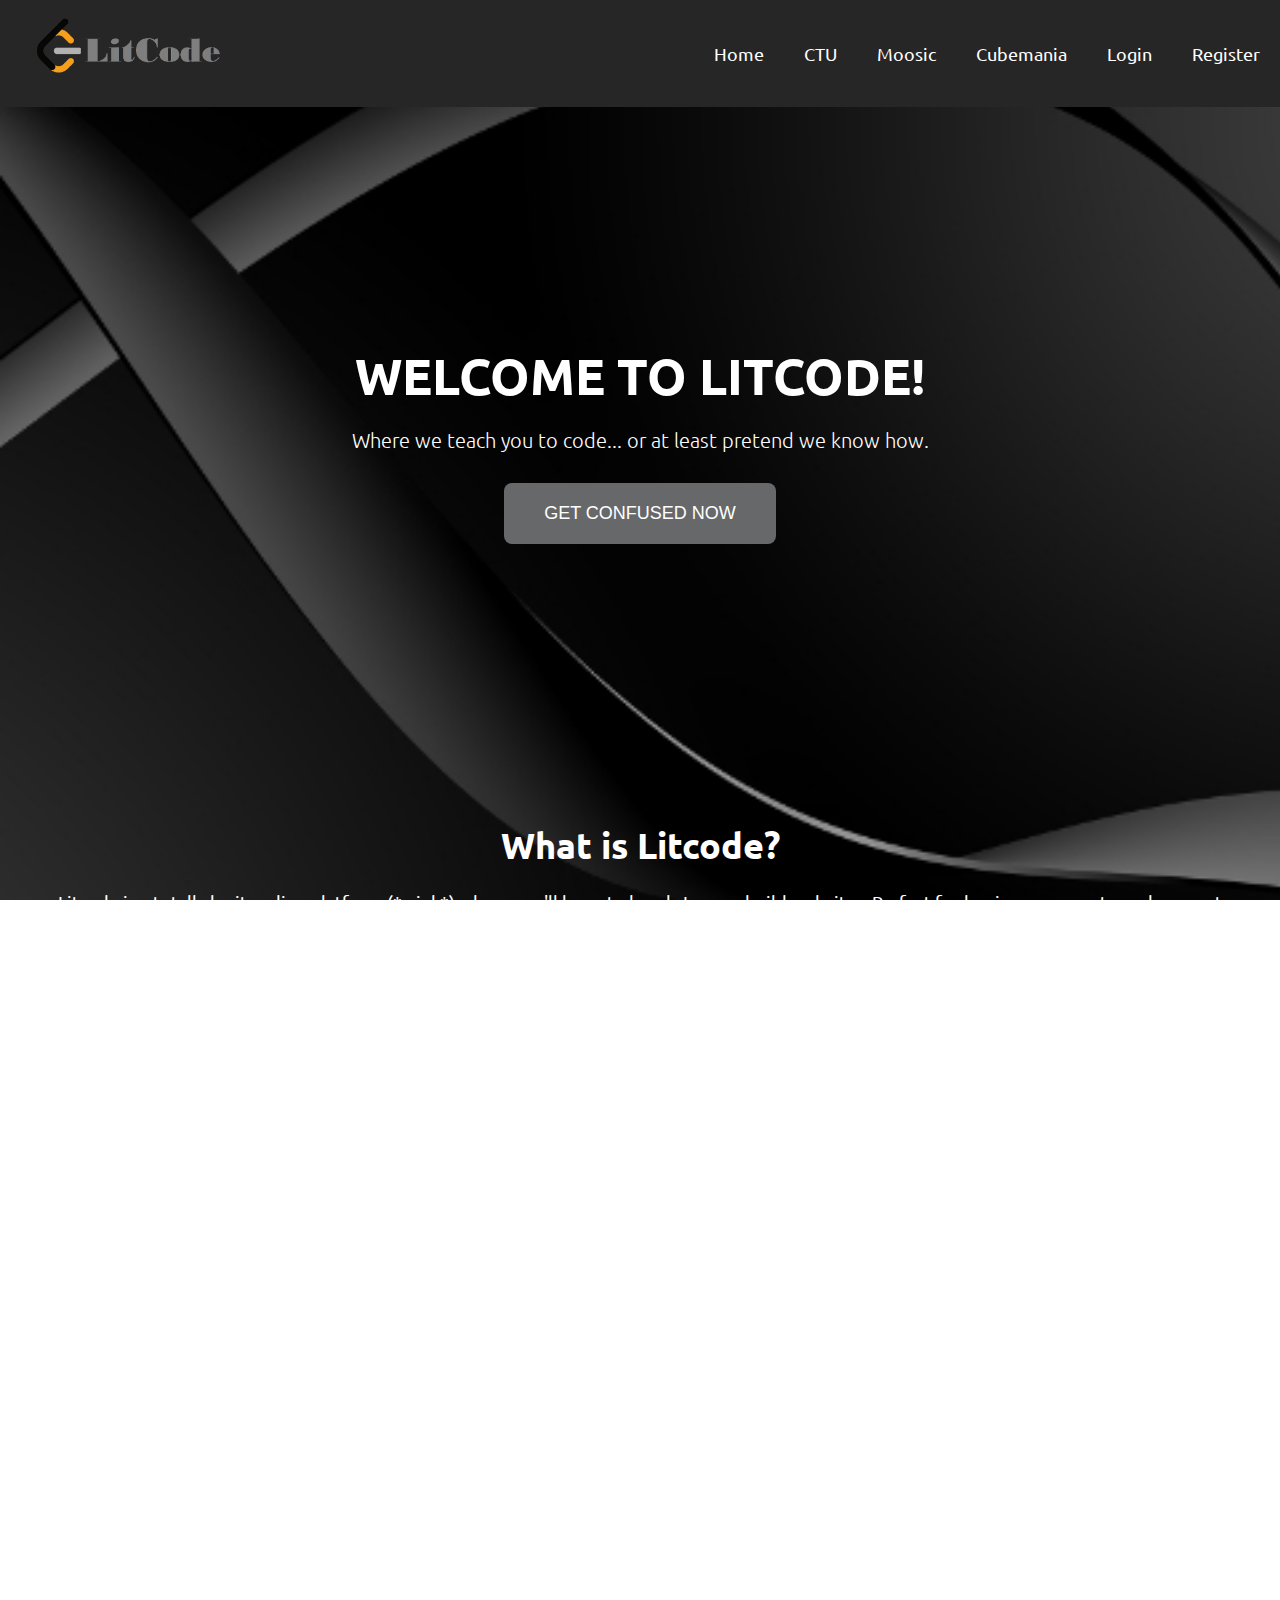
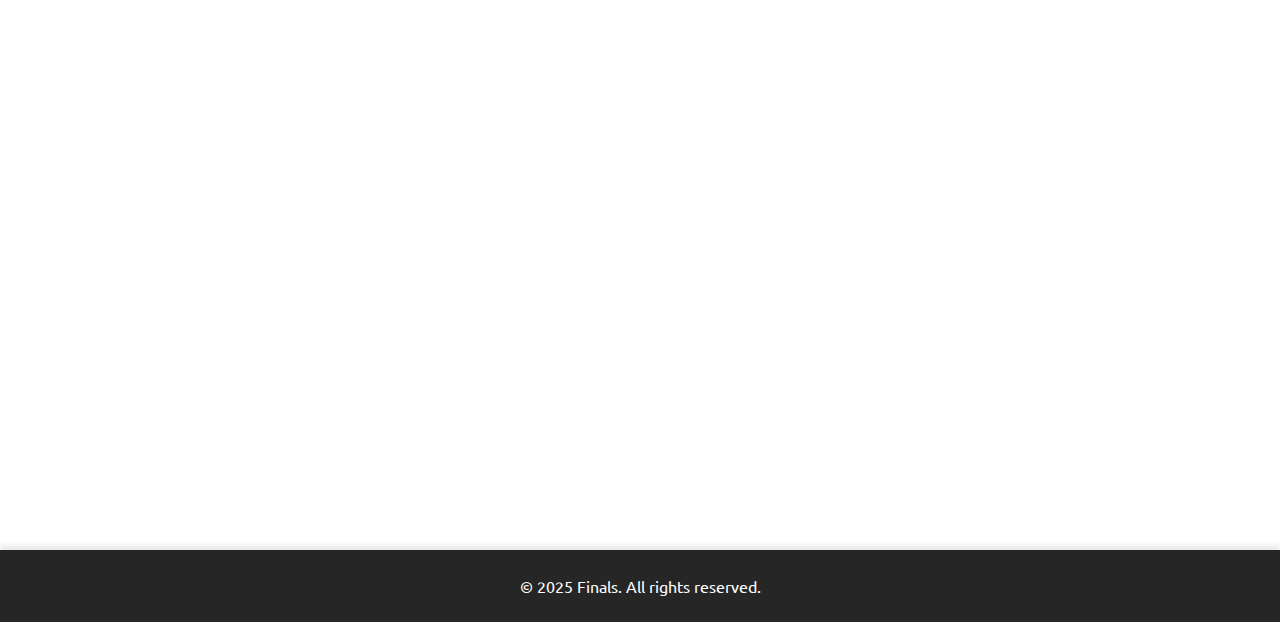
<file: index.html>
<!DOCTYPE html>
<html lang="en">
<head>
    <meta charset="UTF-8">
    <meta name="viewport" content="width=device-width, initial-scale=1.0">
    <title>LitCode Final Project</title>
    <link rel="stylesheet" href="style.css">
</head>
<body>
    <header>
        <div class="nav-container">
            <div class="logo">
                <img src="logohp.png" alt="litcode logo">
            </div>
        <nav>
            <ul>
                <li><a href="index.html">Home</a></li>
                <li><a href="articleindex.html">CTU</a></li>
                <li><a href="moosicindex.html">Moosic</a></li>
                <li><a href="cubemaniaindex.html">Cubemania</a></li>
                <li><a href="#" onclick="openDialog('loginDialog')">Login</a></li>
                <li><a href="#" onclick="openDialog('registerDialog')">Register</a></li>
            </ul>
        </nav>
    </header>
    <main>
            <section class="home">
                <h1>Welcome to Litcode!</h1>
                <p>Where we teach you to code... or at least pretend we know how.</p>
                <button onclick="changeTabTitleAndRedirect()" class="cta-button">Get Confused Now</button>
            </section>

            <section class="about">
                <h2>What is Litcode?</h2>
                <p>Litcode is a totally legit coding platform (*wink*) where you'll learn to break, I mean, build websites. Perfect for beginners, experts, and your cat who walked across the keyboard and accidentally wrote better code than us.</p>
            </section>

            <section class="features">
                <h2>Why Litcode?</h2>
                <ul>
                    <li>Our tutorials are 30% code, 70% memes.</li>
                    <li>Debugging tips like: "Did you try crying first?"</li>
                    <li>Exclusive access to our community of coders who also have no idea what they're doing.</li>
                    <li>Get real-world experience by fixing bugs that aren't your fault (but will ruin your day anyway).</li>
                </ul>
            </section>

            <section class="testimonials">
                <h2>What People Are Saying</h2>
                <blockquote>
                    "I joined Litcode and now I can make websites that barely crash. Progress!"<br>
                    — Alex G., Professional Keyboard Masher
                </blockquote>
                <blockquote>
                    "Before Litcode, I couldn't code. After Litcode, I still can't code, but I laugh more!"<br>
                    — Jamie L., Full-time Procrastinator
                </blockquote>
            </section>
        
        <div id="loginDialog" class="dialog">
            <div class="dialog-content">
                <span class="close" onclick="closeDialog('loginDialog')">&times;</span>
                <h2>Login</h2>
                <form>
                    <label for="login-username">Username</label>
                    <input type="text" id="login-username" placeholder="Enter Username" required>
                    <label for="login-password">Password</label>
                    <input type="password" id="login-password" placeholder="Enter Password" required>
                    <button type="submit" class="button">Login</button>
                </form>
            </div>
        </div>
        <div id="registerDialog" class="dialog">
            <div class="dialog-content">
                <span class="close" onclick="closeDialog('registerDialog')">&times;</span>
                <h2>Register</h2>
                <form>
                    <label for="register-username">Username</label>
                    <input type="text" id="register-username" placeholder="Enter Username" required>
                    <label for="register-email">Email</label>
                    <input type="email" id="register-email" placeholder="Enter Email" required>
                    <label for="register-password">Password</label>
                    <input type="password" id="register-password" placeholder="Enter Password" required>
                    <button type="submit" class="button">Register</button>
                </form>
            </div>
        </div>
    </main>

    <footer>
        <p>&copy; 2025 Finals. All rights reserved.</p>
    </footer>
    <script src="script.js"></script>
</body>
</html>
</file>
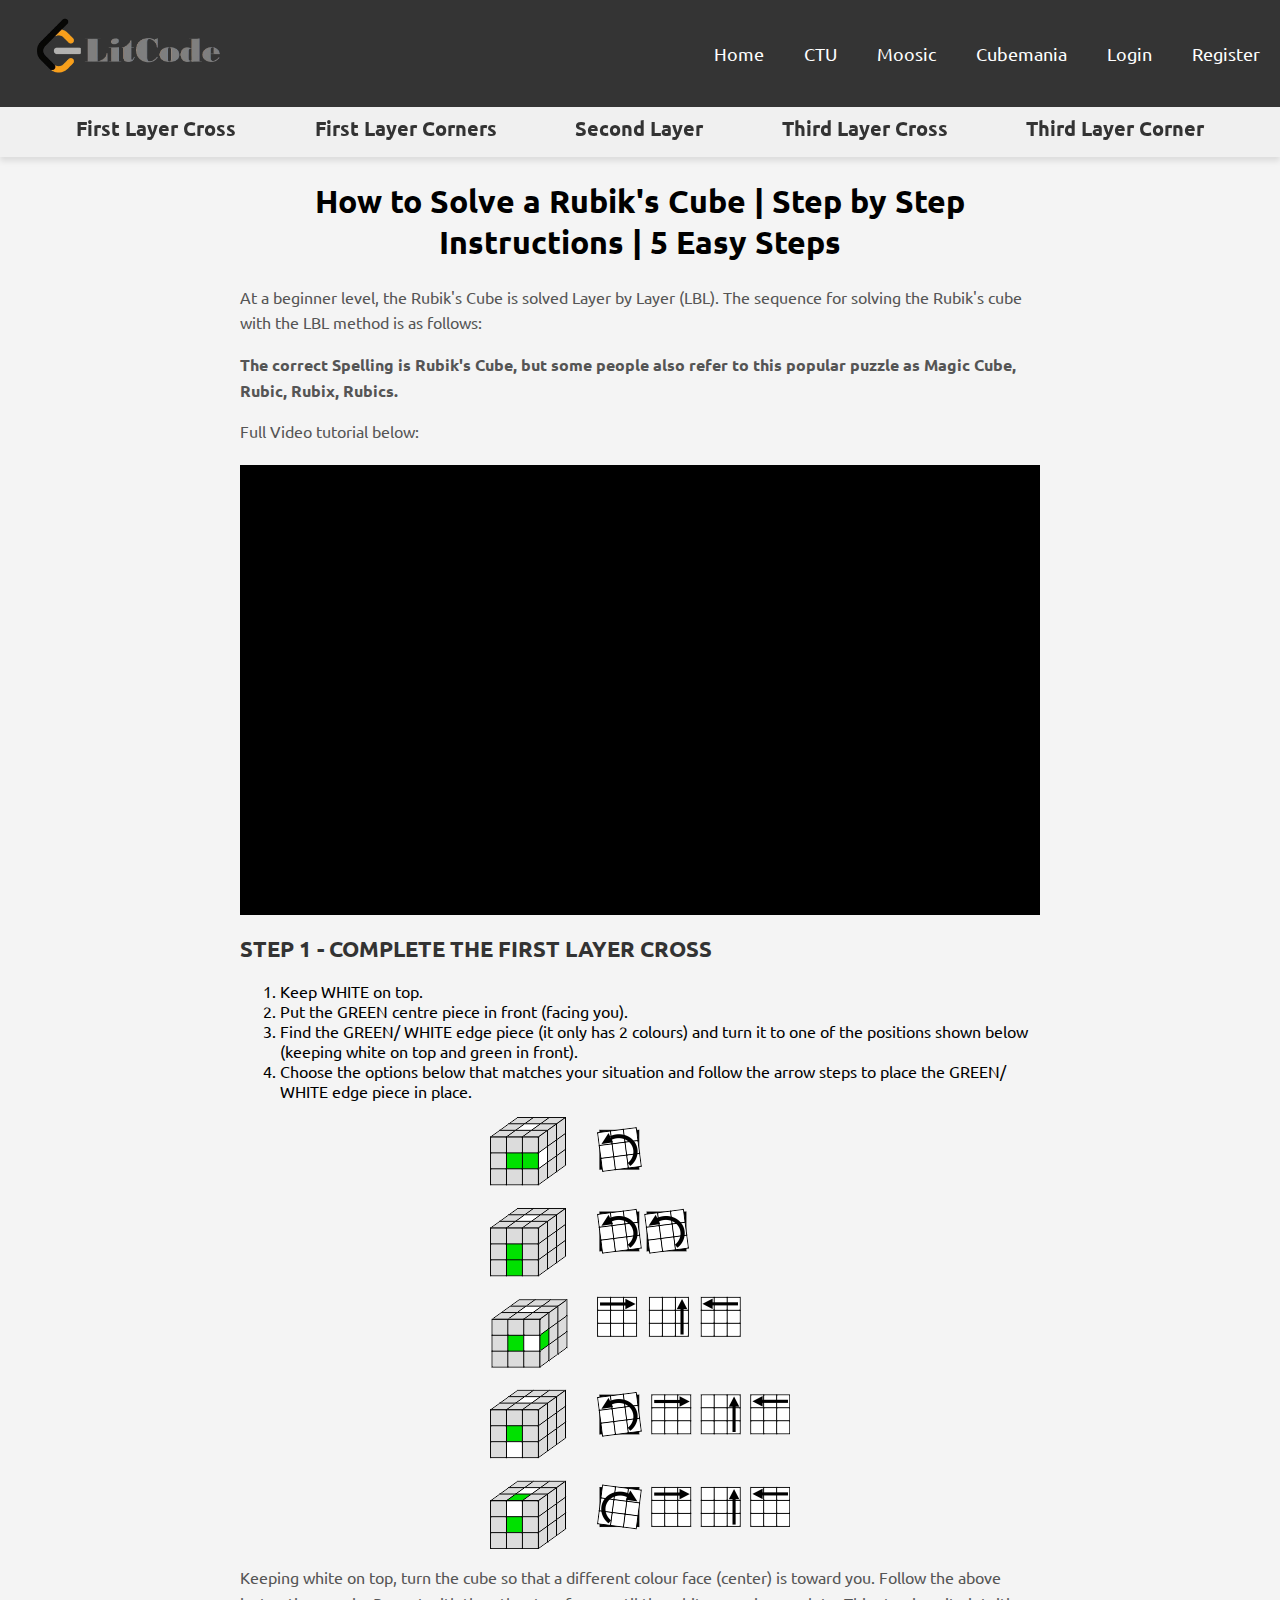
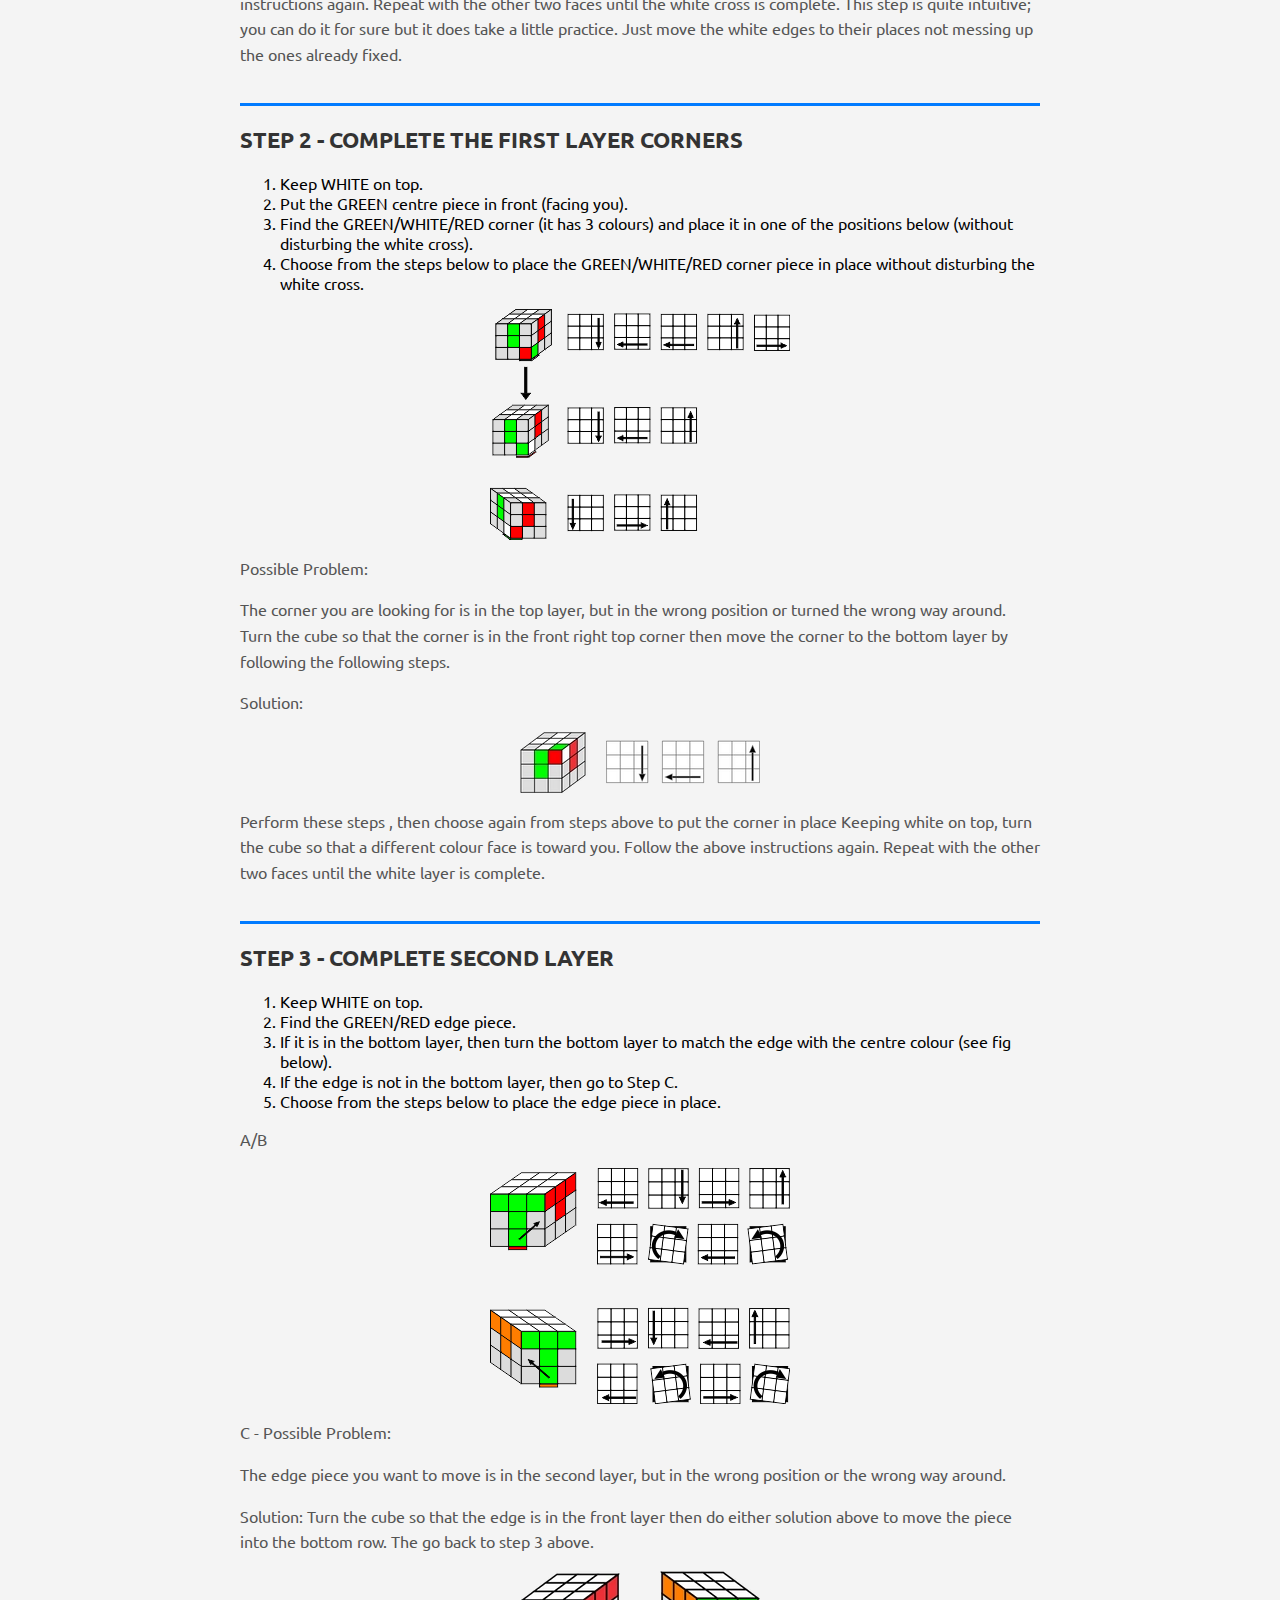
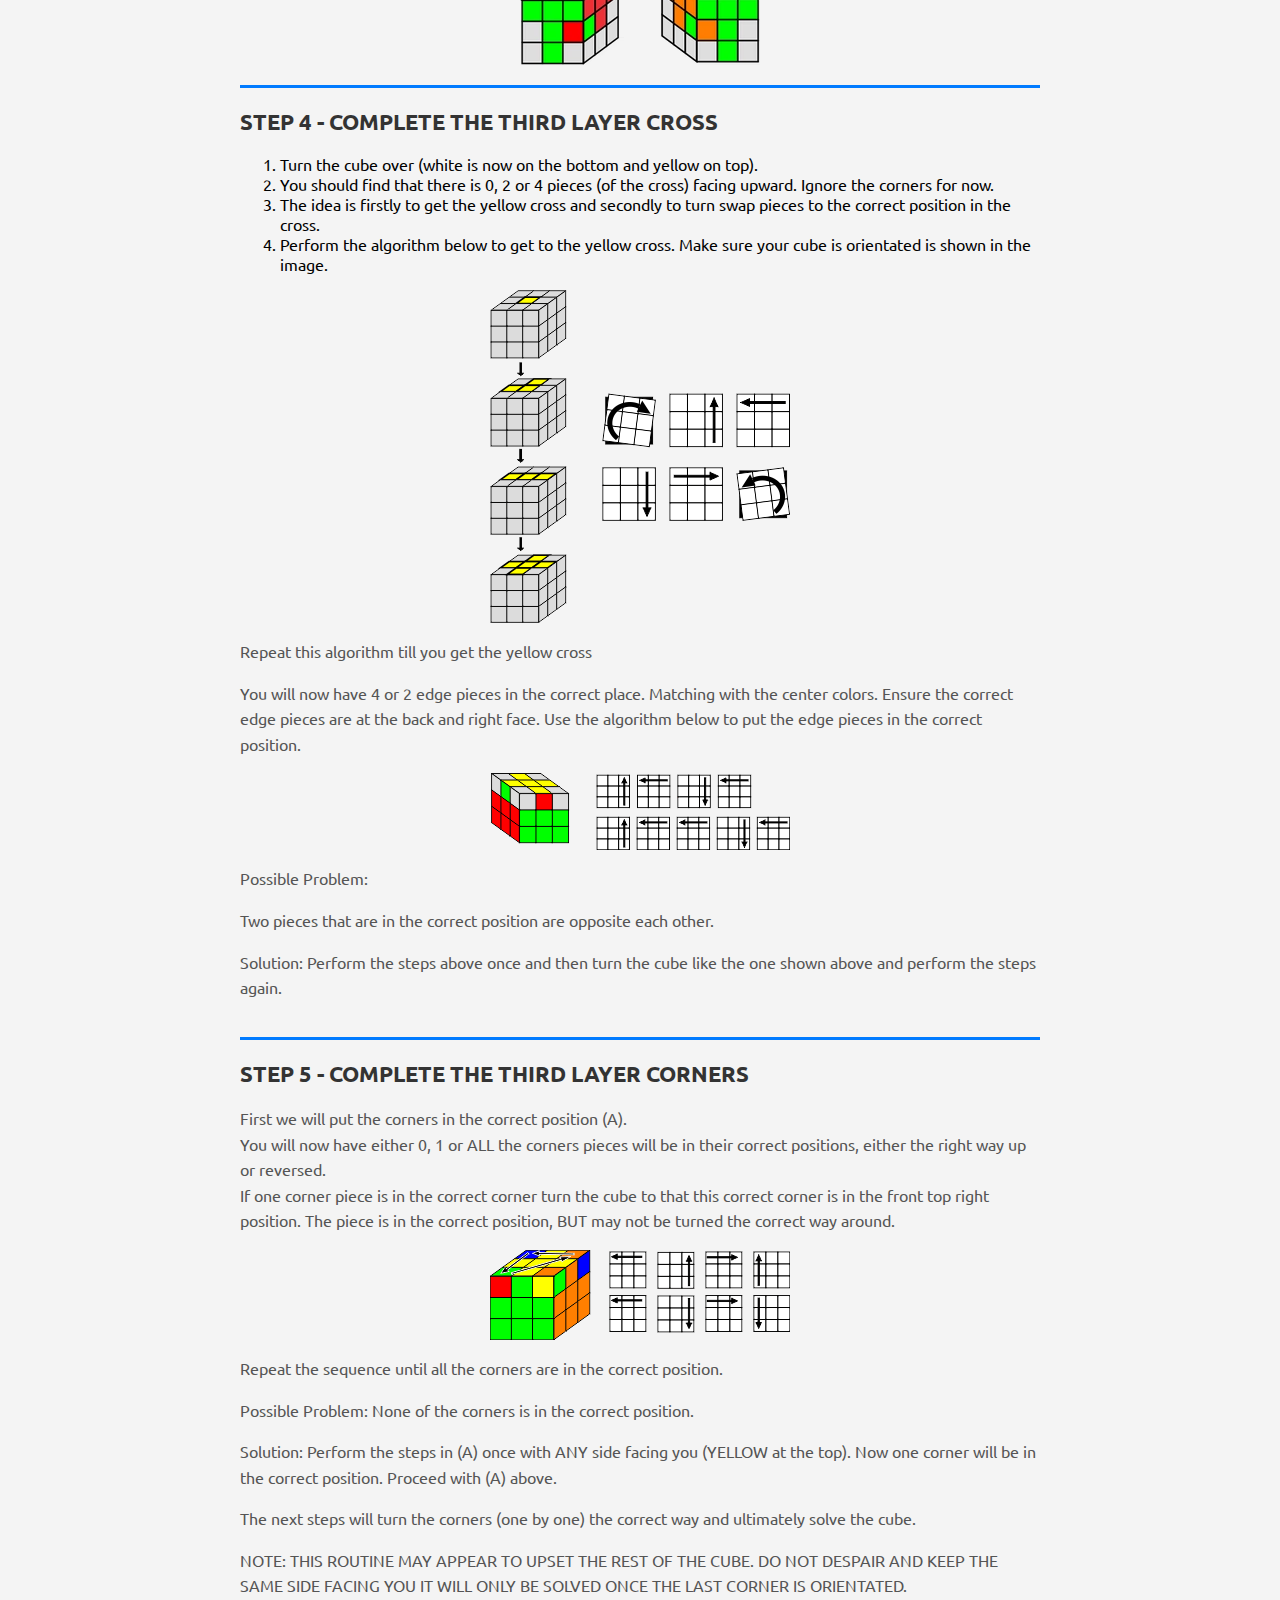
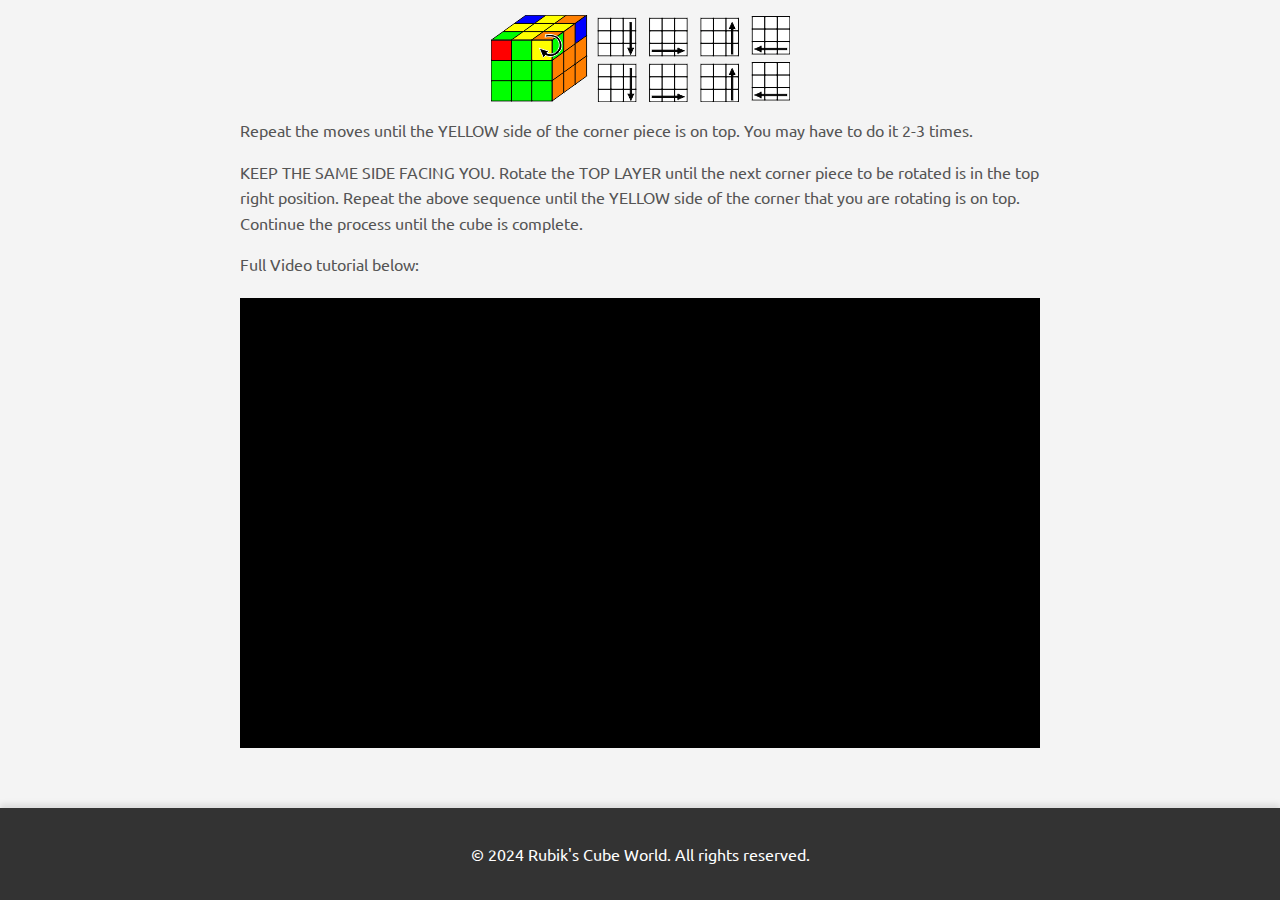
<file: cubemaniaindex.html>
<!DOCTYPE html>
<html lang="en">
<head>
    <meta charset="UTF-8">
    <meta name="viewport" content="width=device-width, initial-scale=1.0">
    <title>Rubik's Cube Guide</title>
    <link rel="stylesheet" href="cubemaniastyle.css">
</head>
<body>
    <header>
                <div class="nav-container">
                    <div class="logo">
                        <img src="logohp.png" alt="litcode logo">
                    </div>
                <nav>   
                    <ul>
                        <li><a href="index.html">Home</a></li>
                        <li><a href="articleindex.html">CTU</a></li>
                        <li><a href="moosicindex.html">Moosic</a></li>
                        <li><a href="cubemaniaindex.html">Cubemania</a></li>
                        <li><a href="#" onclick="openDialog('loginDialog')">Login</a></li>
                        <li><a href="#" onclick="openDialog('registerDialog')">Register</a></li>
                    </ul>
                </nav>
            </header>
        
     <div class="steps-nav">
        <ul>
            <li><a href="#step1">First Layer Cross</a></li>
            <li><a href="#step2">First Layer Corners</a></li>
            <li><a href="#step3">Second Layer</a></li>
            <li><a href="#step4">Third Layer Cross</a></li>
            <li><a href="#step5">Third Layer Corner</a></li>
        </ul>
    </div>
    <main>
        <div class="content-container">
            <section id="how-to-solve">
                <h1>How to Solve a Rubik's Cube | Step by Step Instructions | 5 Easy Steps</h1>
                <p>At a beginner level, the Rubik's Cube is solved Layer by Layer (LBL). The sequence for solving the Rubik's cube with the LBL method is as follows:</p>
                <p><strong>The correct Spelling is Rubik's Cube, but some people also refer to this popular puzzle as Magic Cube, Rubic, Rubix, Rubics.</strong></p>
                <p>Full Video tutorial below:</p>
                    <div class="video-container">
                        <iframe width="720" height="406" src="https://www.youtube.com/embed/ObS9dHHsbWM" title="How To Solve The Rubik&#39;s Cube in 5 easy steps" frameborder="0" allow="accelerometer; autoplay; clipboard-write; encrypted-media; gyroscope; picture-in-picture; web-share" referrerpolicy="strict-origin-when-cross-origin" allowfullscreen></iframe>
                    </div>
                    <section id="step1">
                    <h2>STEP 1 - COMPLETE THE FIRST LAYER CROSS</h2>
                    <ol>
                        <li>Keep WHITE on top.</li>
                        <li>Put the GREEN centre piece in front (facing you).</li>
                        <li>Find the GREEN/ WHITE edge piece (it only has 2 colours) and turn it to one of the positions shown below (keeping white on top and green in front).</li>
                        <li>Choose the options below that matches your situation and follow the arrow steps to place the GREEN/ WHITE edge piece in place. </li>
                    </ol>
                    <img src="imagescube/step1_300_432.png" alt="step1">
                    <p>Keeping white on top, turn the cube so that a different colour face (center) is toward you. Follow the above instructions again. Repeat with the other two faces until the white cross is complete. This step is quite intuitive; you can do it for sure but it does take a little practice. Just move the white edges to their places not messing up the ones already fixed.  </p>
                </section>

                <section id="step2">
                    <h2>STEP 2 - COMPLETE THE FIRST LAYER CORNERS</h2>
                    <ol>
                        <li>Keep WHITE on top.</li>
                        <li>Put the GREEN centre piece in front (facing you).</li>
                        <li>Find the GREEN/WHITE/RED corner (it has 3 colours) and place it in one of the positions below (without disturbing the white cross).</li>
                        <li>Choose from the steps below to place the GREEN/WHITE/RED corner piece in place without disturbing the white cross.  </li>
                    </ol>
                    <img src="imagescube/step2a_300_231.png" alt="step2a">
                    <p>Possible Problem:</p>
                    <p>The corner you are looking for is in the top layer, but in the wrong position or turned the wrong way around. Turn the cube so that the corner is in the front right top corner then move the corner to the bottom layer by following the following steps.</p>
                    <p>Solution:</p>
                    <img src="imagescube/step2b_300_231.png" alt="step2b">
                    <p>Perform these steps , then choose again from steps above to put the corner in place
                        Keeping white on top, turn the cube so that a different colour face is toward you. Follow the above instructions again. Repeat with the other two faces until the white layer is complete.</p>
                </section>

                <section id="step3">
                    <h2>STEP 3 - COMPLETE SECOND LAYER</h2>
                    <ol>
                        <li>Keep WHITE on top.</li>
                        <li>Find the GREEN/RED edge piece.</li>
                        <li>If it is in the bottom layer, then turn the bottom layer to match the edge with the centre colour (see fig below).</li>
                        <li>If the edge is not in the bottom layer, then go to Step C.</li>
                        <li>Choose from the steps below to place the edge piece in place.</li>
                    </ol>
                    <p>A/B</p>
                    <img src="imagescube/step3_300_236.png" alt="step3">
                    <p>C - Possible Problem:</p>
                    <p>The edge piece you want to move is in the second layer, but in the wrong position or the wrong way around.</p>
                    <p>Solution: Turn the cube so that the edge is in the front layer then do either solution above to move the piece into the bottom row. The go back to step 3 above.</p>
                    <img src="imagescube/step3b_300_236.png" alt="step3b">
                </section>

                <section id="step4">
                    <h2>STEP 4 - COMPLETE THE THIRD LAYER CROSS</h2>
                    <ol>
                        <li>Turn the cube over (white is now on the bottom and yellow on top).</li>
                        <li>You should find that there is 0, 2 or 4 pieces (of the cross) facing upward. Ignore the corners for now. </li>
                        <li>The idea is firstly to get the yellow cross and secondly to turn swap pieces to the correct position in the cross.</li>
                        <li>Perform the algorithm below to get to the yellow cross.  Make sure your cube is orientated is shown in the image.</li>
                    </ol>
                    <img src="imagescube/step4_300_333.png" alt="step4">
                    <p>Repeat this algorithm till you get the yellow cross</p>
                    <p>You will now have 4 or 2 edge pieces in the correct place. Matching with the center colors. Ensure the correct edge pieces are at the back and right face. Use the algorithm below to put the edge pieces in the correct position.</p>
                    <img src="imagescube/step4b_300_333.png" alt="step4b">
                    <p>Possible Problem:</p>
                    <p>Two pieces that are in the correct position are opposite each other.</p>
                    <p>Solution: Perform the steps above once and then turn the cube like the one shown above and perform the steps again. </p>
                </section>

                <section id="step5">
                    <h2>STEP 5 - COMPLETE THE THIRD LAYER CORNERS</h2>
                    <p>First we will put the corners in the correct position (A).
                        <br>You will now have either 0, 1 or ALL the corners pieces will be in their correct positions, either the right way up or reversed.
                        <br>If one corner piece is in the correct corner turn the cube to that this correct corner is in the front top right position. The piece is in the correct position, BUT may not be turned the correct way around. </p>
                        <img src="imagescube/step5_300_90.png" alt="step5">
                    <p>Repeat the sequence until all the corners are in the correct position.</p>
                    <p>Possible Problem: None of the corners is in the correct position.</p>
                    <p>Solution: Perform the steps in (A) once with ANY side facing you (YELLOW at the top). Now one corner will be in the correct position. Proceed with (A) above.</p>
                    <p>The next steps will turn the corners (one by one) the correct way and ultimately solve the cube.</p>
                    <p>NOTE: THIS ROUTINE MAY APPEAR TO UPSET THE REST OF THE CUBE. DO NOT DESPAIR AND KEEP THE SAME SIDE FACING YOU IT WILL ONLY BE SOLVED ONCE THE LAST CORNER IS ORIENTATED. </p>
                    <img src="imagescube/step5b_300_87.png" alt="step5b">
                    <p>Repeat the moves until the YELLOW side of the corner piece is on top. You may have to do it 2-3 times.</p>
                    <p>KEEP THE SAME SIDE FACING YOU.  Rotate the TOP LAYER until the next corner piece to be rotated is in the top right position. Repeat the above sequence until the YELLOW side of the corner that you are rotating is on top. Continue the process until the cube is complete.</p>
                    <p>Full Video tutorial below:</p>
                    <div class="video-container">
                        <iframe width="720" height="406" src="https://www.youtube.com/embed/ObS9dHHsbWM" title="How To Solve The Rubik&#39;s Cube in 5 easy steps" frameborder="0" allow="accelerometer; autoplay; clipboard-write; encrypted-media; gyroscope; picture-in-picture; web-share" referrerpolicy="strict-origin-when-cross-origin" allowfullscreen></iframe>
                    </div>
                    </section>
            </section>
        </div>
        <div id="loginDialog" class="dialog">
            <div class="dialog-content">
                <span class="close" onclick="closeDialog('loginDialog')">&times;</span>
                <h2>Login</h2>
                <form>
                    <label for="login-username">Username</label>
                    <input type="text" id="login-username" placeholder="Enter Username" required>
                    <label for="login-password">Password</label>
                    <input type="password" id="login-password" placeholder="Enter Password" required>
                    <button type="submit" class="button">Login</button>
                </form>
            </div>
        </div>
        <div id="registerDialog" class="dialog">
            <div class="dialog-content">
                <span class="close" onclick="closeDialog('registerDialog')">&times;</span>
                <h2>Register</h2>
                <form>
                    <label for="register-username">Username</label>
                    <input type="text" id="register-username" placeholder="Enter Username" required>
                    <label for="register-email">Email</label>
                    <input type="email" id="register-email" placeholder="Enter Email" required>
                    <label for="register-password">Password</label>
                    <input type="password" id="register-password" placeholder="Enter Password" required>
                    <button type="submit" class="button">Register</button>
                </form>
            </div>
        </div>
    </main>

    <footer>
        <p>&copy; 2024 Rubik's Cube World. All rights reserved.</p>
    </footer>
    <script src="cubemaniascript.js"></script>
</body>
</html>
</file>
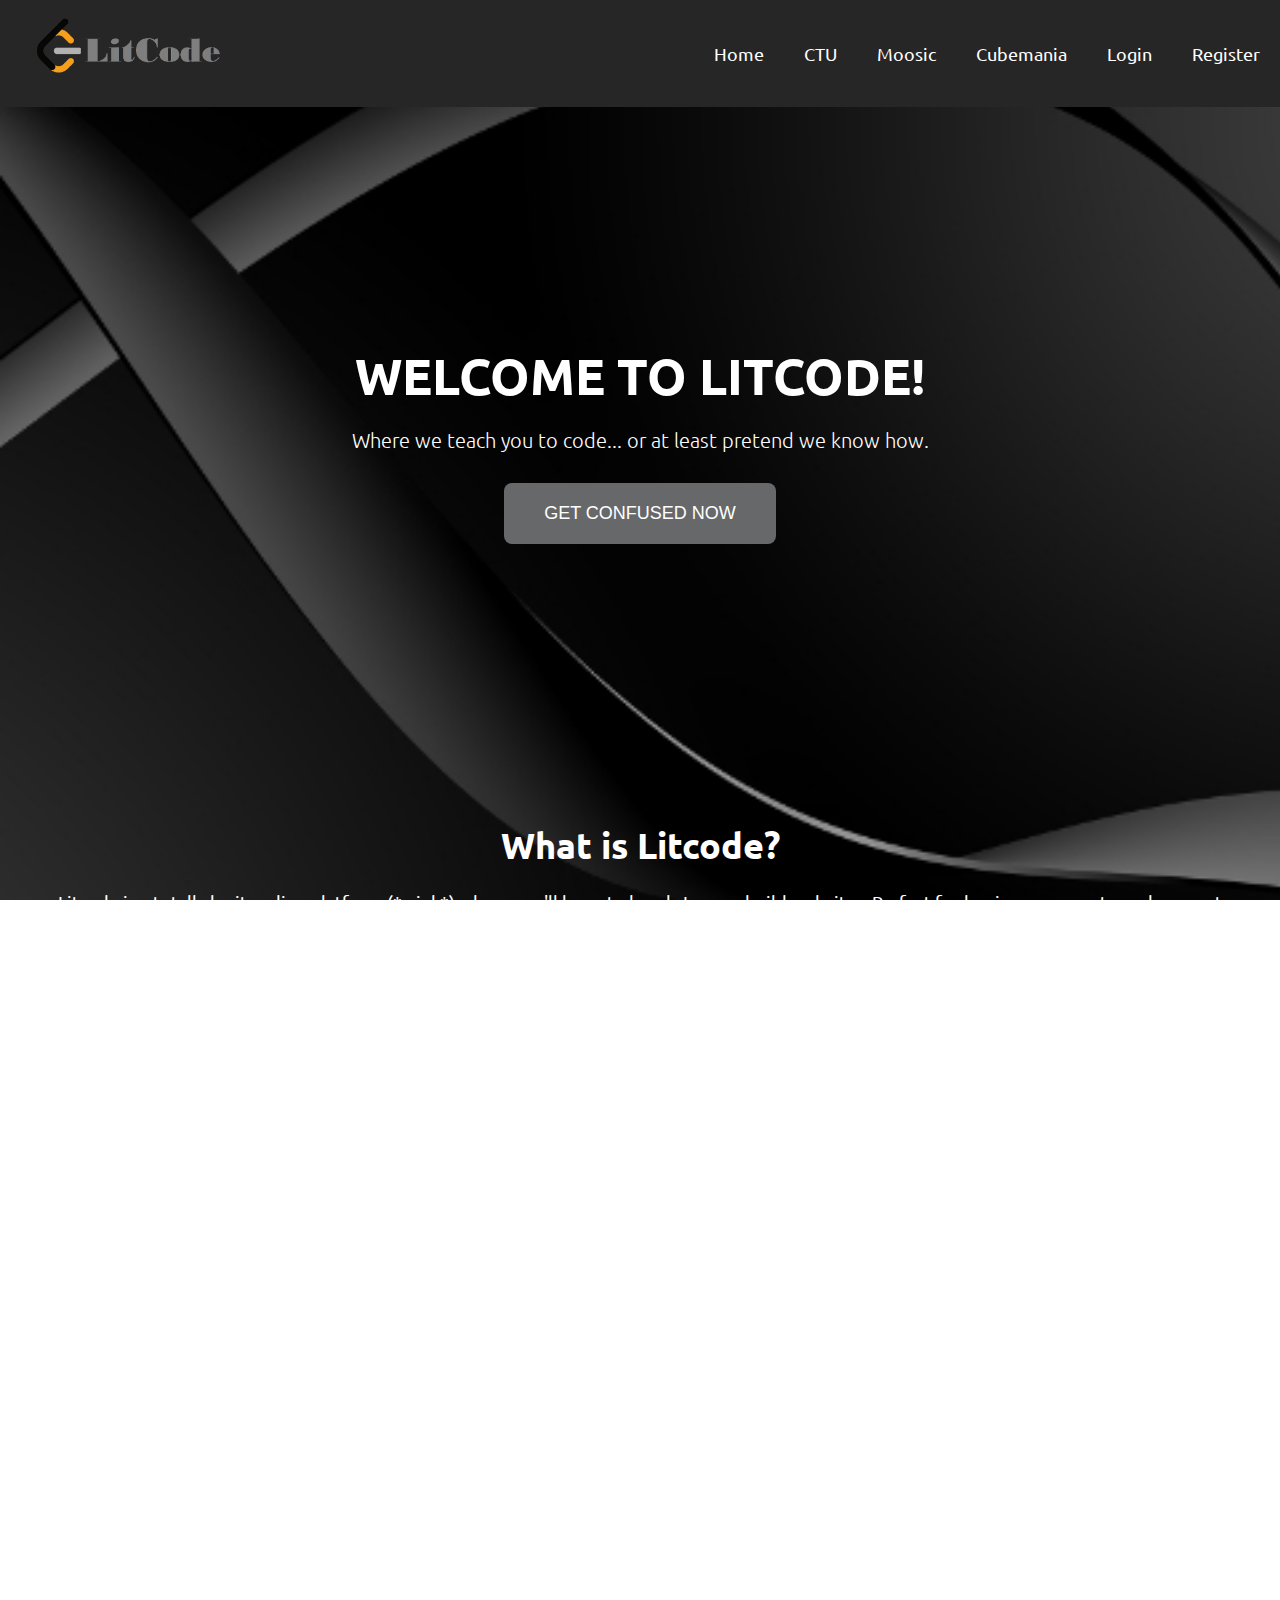
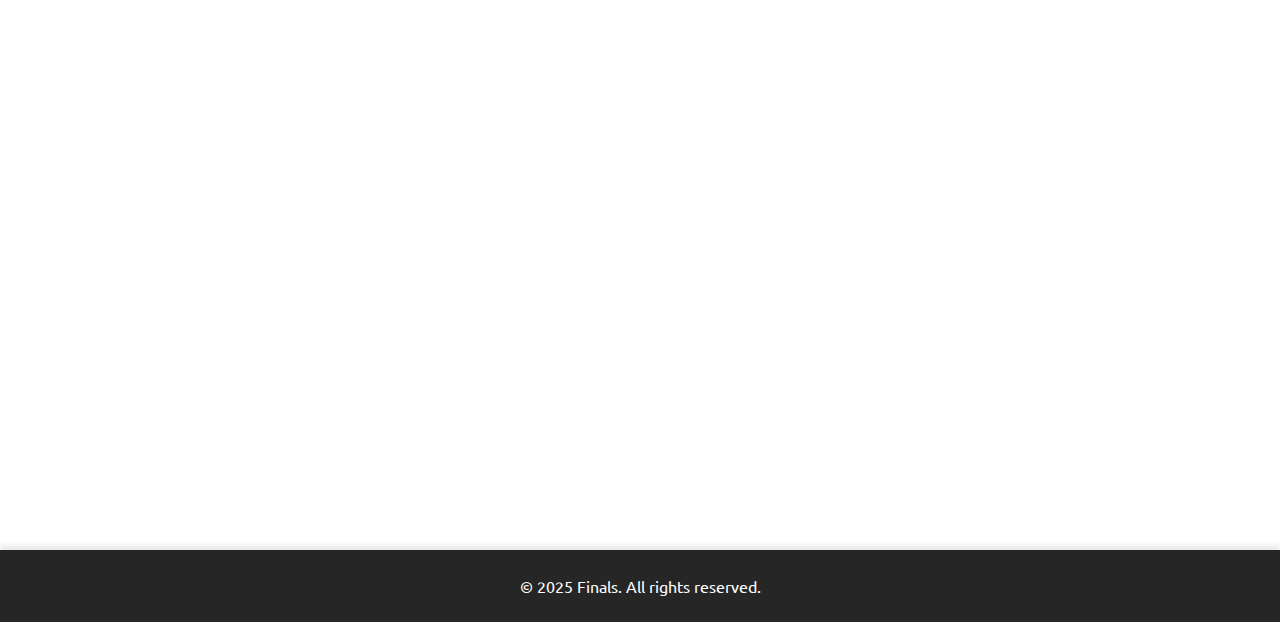
<file: homeindex.html>
<!DOCTYPE html>
<html lang="en">
<head>
    <meta charset="UTF-8">
    <meta name="viewport" content="width=device-width, initial-scale=1.0">
    <title>Rubik's Cube Guide</title>
    <link rel="stylesheet" href="homestyle.css">
</head>
<body>
    <header>
        <div class="nav-container">
            <div class="logo">
                <img src="logohp.png" alt="litcode logo">
            </div>
        <nav>
            <ul>
                <li><a href="homeindex.html">Home</a></li>
                <li><a href="articleindex.html">CTU</a></li>
                <li><a href="moosicindex.html">Moosic</a></li>
                <li><a href="cubemaniaindex.html">Cubemania</a></li>
                <li><a href="#" onclick="openDialog('loginDialog')">Login</a></li>
                <li><a href="#" onclick="openDialog('registerDialog')">Register</a></li>
            </ul>
        </nav>
    </header>
    <main>
            <section class="home">
                <h1>Welcome to Litcode!</h1>
                <p>Where we teach you to code... or at least pretend we know how.</p>
                <button onclick="changeTabTitleAndRedirect()" class="cta-button">Get Confused Now</button>
            </section>

            <section class="about">
                <h2>What is Litcode?</h2>
                <p>Litcode is a totally legit coding platform (*wink*) where you'll learn to break, I mean, build websites. Perfect for beginners, experts, and your cat who walked across the keyboard and accidentally wrote better code than us.</p>
            </section>

            <section class="features">
                <h2>Why Litcode?</h2>
                <ul>
                    <li>Our tutorials are 30% code, 70% memes.</li>
                    <li>Debugging tips like: "Did you try crying first?"</li>
                    <li>Exclusive access to our community of coders who also have no idea what they're doing.</li>
                    <li>Get real-world experience by fixing bugs that aren't your fault (but will ruin your day anyway).</li>
                </ul>
            </section>

            <section class="testimonials">
                <h2>What People Are Saying</h2>
                <blockquote>
                    "I joined Litcode and now I can make websites that barely crash. Progress!"<br>
                    — Alex G., Professional Keyboard Masher
                </blockquote>
                <blockquote>
                    "Before Litcode, I couldn't code. After Litcode, I still can't code, but I laugh more!"<br>
                    — Jamie L., Full-time Procrastinator
                </blockquote>
            </section>
        
        <div id="loginDialog" class="dialog">
            <div class="dialog-content">
                <span class="close" onclick="closeDialog('loginDialog')">&times;</span>
                <h2>Login</h2>
                <form>
                    <label for="login-username">Username</label>
                    <input type="text" id="login-username" placeholder="Enter Username" required>
                    <label for="login-password">Password</label>
                    <input type="password" id="login-password" placeholder="Enter Password" required>
                    <button type="submit" class="button">Login</button>
                </form>
            </div>
        </div>
        <div id="registerDialog" class="dialog">
            <div class="dialog-content">
                <span class="close" onclick="closeDialog('registerDialog')">&times;</span>
                <h2>Register</h2>
                <form>
                    <label for="register-username">Username</label>
                    <input type="text" id="register-username" placeholder="Enter Username" required>
                    <label for="register-email">Email</label>
                    <input type="email" id="register-email" placeholder="Enter Email" required>
                    <label for="register-password">Password</label>
                    <input type="password" id="register-password" placeholder="Enter Password" required>
                    <button type="submit" class="button">Register</button>
                </form>
            </div>
        </div>
    </main>

    <footer>
        <p>&copy; 2025 Finals. All rights reserved.</p>
    </footer>
    <script src="homescript.js"></script>
</body>
</html>
</file>
<file: style.css>
@import url('https://fonts.googleapis.com/css2?family=Ubuntu:wght@300;400;500;700&display=swap');
body {
    font-family: 'Ubuntu', sans-serif;
    background-image: url('homebg.jpg');
    background-size: cover;
    background-attachment: fixed;
    margin: 0;
    padding: 0;
}

header {
    background-color: #262626;
    color: white;
    padding: 10px;
    position: fixed;
    width: 100%;
    top: 0; 
    z-index: 1000;
}

header .logo {
    font-size: 24px;
    font-weight: bold;
    flex-grow: 0;
}
.nav-container {
    display: flex;
    justify-content: space-between;
    align-items: center;
    max-width: 1400px;
    margin: 0 auto;
    padding: 0 10px;
}
.logo img {
    height: 80px; 
    width: auto;
    max-width: 100%;
}
nav ul {
    list-style-type: none;
    padding: 0;
    margin: 0;
    display: flex;
    justify-content: flex-end;
}

nav ul li {
    margin: 0 15px;
}

nav ul li a {
    color: white;
    text-decoration: none;
    font-size: 18px;
    padding: 10px 5px;
    border-radius: 5px;
    transition: background-color 0.3s ease, color 0.3s ease;
    display: inline-block;
}
nav ul li a:hover {
    background-color: #67686a; 
    color: white;
}

main {
    padding: 20px;
    margin-top: 120px;
}
.home {
    text-align: center;
    color: white;
    padding: 120px 20px;
    margin-top: 50px;
    margin-bottom: 50px;
}

.home h1 {
    font-size: 50px;
    font-weight: 700;
    margin-bottom: 20px;
    text-transform: uppercase;
}

.home p {
    font-size: 20px;
    margin-bottom: 30px;
    font-weight: 300;
}

.home .cta-button {
    background-color: #67686a;
    color: white;
    padding: 20px 40px;
    font-size: 18px;
    border: none;
    border-radius: 8px;
    cursor: pointer;
    text-transform: uppercase;
    transition: background-color 0.3s ease, transform 0.2s ease;
}

.home .cta-button:hover {
    background-color: #414343;
    transform: scale(1.1);
}

.home .cta-button:focus {
    outline: none;
}
.about {
    color: white;
    padding: 80px 20px;
    margin-bottom: 50px;
}

.about h2 {
    font-size: 36px;
    font-weight: 600;
    text-align: center;
    margin-bottom: 20px;
}

.about p {
    font-size: 18px;
    line-height: 1.6;
    text-align: center;
    font-weight: 400;
}
.features {
    color: white;
    padding: 80px 20px;
    margin-bottom: 50px;
}

.features h2 {
    font-size: 36px;
    text-align: center;
    font-weight: 600;
    margin-bottom: 20px;
}

.features ul {
    list-style-type: none;
    padding: 0;
    display: flex;
    justify-content: space-around;
    flex-wrap: wrap;
}

.features ul li {
    width: 250px;
    margin-bottom: 20px;
    font-size: 18px;
    text-align: center;
    padding: 20px;
}
.testimonials {
    color: white;
    padding: 80px 20px;
    border-radius: 15px;
    margin-bottom: 50px;
}

.testimonials h2 {
    font-size: 36px;
    font-weight: 600;
    text-align: center;
    margin-bottom: 30px;
}

.testimonials blockquote {
    font-size: 20px;
    font-style: italic;
    margin-bottom: 30px;
    text-align: center;
    color: white; 
}

.testimonials blockquote::before {
    content: "“";
    font-size: 40px;
    color: white;
}

.testimonials blockquote::after {
    content: "”";
    font-size: 40px;
    color: white;
}
.dialog {
    display: none; /* Hidden by default */
    position: fixed;
    top: 0;
    left: 0;
    width: 100%;
    height: 100%;
    background-color: rgba(0, 0, 0, 0.5); /* Semi-transparent background */
    z-index: 1000;
}

/* Dialog Content */
.dialog-content {
    position: absolute;
    top: 50%;
    left: 50%;
    transform: translate(-50%, -50%);
    background: white;
    padding: 20px;
    width: 300px;
    border-radius: 8px;
    box-shadow: 0 4px 10px rgba(0, 0, 0, 0.2);
}

/* Close Button */
.dialog-content .close {
    position: absolute;
    top: 10px;
    right: 10px;
    font-size: 18px;
    font-weight: bold;
    color: #333;
    cursor: pointer;
}

.dialog-content h2 {
    margin-top: 0;
}

.dialog-content form {
    display: flex;
    flex-direction: column;
}

.dialog-content label {
    margin: 10px 0 5px;
}

.dialog-content input {
    padding: 10px;
    margin-bottom: 15px;
    border: 1px solid #ddd;
    border-radius: 5px;
}

.dialog-content .button {
    background-color: #007BFF;
    color: white;
    border: none;
    padding: 10px;
    border-radius: 5px;
    cursor: pointer;
    font-size: 16px;
}

.dialog-content .button:hover {
    background-color: #0056b3;
}
footer {
    background-color: #262626;
    color: white;
    text-align: center;
    padding: 10px 0;
    box-shadow: 0 -4px 6px rgba(0, 0, 0, 0.1);
}
</file>
<file: cubemaniastyle.css>
@import url('https://fonts.googleapis.com/css2?family=Ubuntu:wght@300;400;500;700&display=swap');
body {
    font-family: 'Ubuntu', sans-serif;
    background-color: #f4f4f4;
    margin: 0;
    padding: 0;
}
header {
    background-color: #343434;
    color: white;
    padding: 10px;
    position: fixed;
    width: 100%;
    top: 0; 
    z-index: 1000;
}

header .logo {
    font-size: 24px;
    font-weight: bold;
    flex-grow: 0;
}
.nav-container {
    display: flex;
    justify-content: space-between;
    align-items: center;
    max-width: 1400px;
    margin: 0 auto;
    padding: 0 10px;
}
.logo img {
    height: 80px; 
    width: auto;
    max-width: 100%;
}
nav ul {
    list-style-type: none;
    padding: 0;
    margin: 0;
    display: flex;
    justify-content: flex-end;
}

nav ul li {
    margin: 0 15px;
}

nav ul li a {
    color: white;
    text-decoration: none;
    font-size: 18px;
    padding: 10px 5px;
    border-radius: 5px;
    transition: background-color 0.3s ease, color 0.3s ease;
    display: inline-block;
}
nav ul li a:hover {
    background-color: #67686a; 
    color: white;
}
nav ul {
    list-style-type: none;
    padding: 0;
    margin: 0;
    display: flex;
    justify-content: flex-end;
}

nav ul li {
    margin: 0 15px;
}

nav ul li a {
    color: white;
    text-decoration: none;
    font-size: 18px;
}

main {
    padding: 20px;
    margin-top: 120px;
}

.content-container {
    max-width: 800px;
    margin: 0 auto;
    padding: 20px;
}
section img {
    display: block;
    margin-left: auto;
    margin-right: auto;
    max-width: 100%;
    height: auto;
}
#step1, #step2, #step3, #step4{
    padding-bottom: 20px;
    border-bottom: 3px solid #007BFF;
    margin-bottom: 20px;
}
section#how-to-solve h1 {
    text-align: center;
}

section#how-to-solve h2 {
    font-size: 22px;
    margin-top: 20px;
    color: #333;
}

section#how-to-solve p {
    font-size: 16px;
    line-height: 1.6;
    color: #555;
}

section#how-to-solve ul {
    list-style-type: none;
    padding: 0;
}

section#how-to-solve ul li a {
    text-decoration: none;
    color: #007BFF;
    font-weight: bold;
}

section#how-to-solve ul li a:hover {
    text-decoration: underline;
}
section[id] {
    scroll-margin-top: 200px; 
}
.steps-nav {
    background-color: #f0f0f0; 
    padding: 15px 0;
    text-align: center;
    position: fixed; 
    top: 100px;  
    width: 100%;
    z-index: 999; 
    box-shadow: 0px 4px 6px rgba(0, 0, 0, 0.1); 
}

.steps-nav ul {
    list-style-type: none;
    padding: 0;
    display: flex;
    justify-content: space-between;
    max-width: 1200px;
    margin: 0 auto; 
}

.steps-nav ul li {
    margin: 0 20px; 
}

.steps-nav ul li a {
    color: #333;  
    text-decoration: none;
    font-size: 20px; 
    font-weight: 600; 
    padding: 8px 16px;
    border-radius: 5px; 
    transition: all 0.3s ease;  
}

.steps-nav ul li a:hover {
    background-color: #7872697a; 
    color: white;  
    transform: scale(1.1);  
    box-shadow: 0px 4px 8px rgba(0, 0, 0, 0.2);  
}
.video-container {
    display: flex;
    justify-content: center;
    align-items: center;
    margin: 0 auto;
}

.video-container {
    position: relative;
    width: 100%;             
    height: 0;
    padding-bottom: 56.25%;   
    margin: 20px 0;         
    background-color: #000; 
}

.video-container iframe {
    position: absolute;
    top: 0;
    left: 0;
    width: 100%;
    height: 100%;
}

.button {
    display: inline-block;
    padding: 10px 20px;
    background-color: #007BFF;
    color: white;
    text-decoration: none;
    border-radius: 5px;
}

.button:hover {
    background-color: #0056b3;
}

.dialog {
    display: none; /* Hidden by default */
    position: fixed;
    top: 0;
    left: 0;
    width: 100%;
    height: 100%;
    background-color: rgba(0, 0, 0, 0.5); /* Semi-transparent background */
    z-index: 1000;
}

/* Dialog Content */
.dialog-content {
    position: absolute;
    top: 50%;
    left: 50%;
    transform: translate(-50%, -50%);
    background: white;
    padding: 20px;
    width: 300px;
    border-radius: 8px;
    box-shadow: 0 4px 10px rgba(0, 0, 0, 0.2);
}

/* Close Button */
.dialog-content .close {
    position: absolute;
    top: 10px;
    right: 10px;
    font-size: 18px;
    font-weight: bold;
    color: #333;
    cursor: pointer;
}

.dialog-content h2 {
    margin-top: 0;
}

.dialog-content form {
    display: flex;
    flex-direction: column;
}

.dialog-content label {
    margin: 10px 0 5px;
}

.dialog-content input {
    padding: 10px;
    margin-bottom: 15px;
    border: 1px solid #ddd;
    border-radius: 5px;
}

.dialog-content .button {
    background-color: #007BFF;
    color: white;
    border: none;
    padding: 10px;
    border-radius: 5px;
    cursor: pointer;
    font-size: 16px;
}

.dialog-content .button:hover {
    background-color: #0056b3;
}
footer {
    background-color: #333;
    color: white;
    text-align: center;
    padding: 20px 0;
    box-shadow: 0 -4px 6px rgba(0, 0, 0, 0.1);
}
</file>
<file: homestyle.css>
@import url('https://fonts.googleapis.com/css2?family=Ubuntu:wght@300;400;500;700&display=swap');
body {
    font-family: 'Ubuntu', sans-serif;
    background-image: url('homebg.jpg');
    background-size: cover;
    background-attachment: fixed;
    margin: 0;
    padding: 0;
}

header {
    background-color: #262626;
    color: white;
    padding: 10px;
    position: fixed;
    width: 100%;
    top: 0; 
    z-index: 1000;
}

header .logo {
    font-size: 24px;
    font-weight: bold;
    flex-grow: 0;
}
.nav-container {
    display: flex;
    justify-content: space-between;
    align-items: center;
    max-width: 1400px;
    margin: 0 auto;
    padding: 0 10px;
}
.logo img {
    height: 80px; 
    width: auto;
    max-width: 100%;
}
nav ul {
    list-style-type: none;
    padding: 0;
    margin: 0;
    display: flex;
    justify-content: flex-end;
}

nav ul li {
    margin: 0 15px;
}

nav ul li a {
    color: white;
    text-decoration: none;
    font-size: 18px;
    padding: 10px 5px;
    border-radius: 5px;
    transition: background-color 0.3s ease, color 0.3s ease;
    display: inline-block;
}
nav ul li a:hover {
    background-color: #67686a; 
    color: white;
}

main {
    padding: 20px;
    margin-top: 120px;
}
.home {
    text-align: center;
    color: white;
    padding: 120px 20px;
    margin-top: 50px;
    margin-bottom: 50px;
}

.home h1 {
    font-size: 50px;
    font-weight: 700;
    margin-bottom: 20px;
    text-transform: uppercase;
}

.home p {
    font-size: 20px;
    margin-bottom: 30px;
    font-weight: 300;
}

.home .cta-button {
    background-color: #67686a;
    color: white;
    padding: 20px 40px;
    font-size: 18px;
    border: none;
    border-radius: 8px;
    cursor: pointer;
    text-transform: uppercase;
    transition: background-color 0.3s ease, transform 0.2s ease;
}

.home .cta-button:hover {
    background-color: #414343;
    transform: scale(1.1);
}

.home .cta-button:focus {
    outline: none;
}
.about {
    color: white;
    padding: 80px 20px;
    margin-bottom: 50px;
}

.about h2 {
    font-size: 36px;
    font-weight: 600;
    text-align: center;
    margin-bottom: 20px;
}

.about p {
    font-size: 18px;
    line-height: 1.6;
    text-align: center;
    font-weight: 400;
}
.features {
    color: white;
    padding: 80px 20px;
    margin-bottom: 50px;
}

.features h2 {
    font-size: 36px;
    text-align: center;
    font-weight: 600;
    margin-bottom: 20px;
}

.features ul {
    list-style-type: none;
    padding: 0;
    display: flex;
    justify-content: space-around;
    flex-wrap: wrap;
}

.features ul li {
    width: 250px;
    margin-bottom: 20px;
    font-size: 18px;
    text-align: center;
    padding: 20px;
}
.testimonials {
    color: white;
    padding: 80px 20px;
    border-radius: 15px;
    margin-bottom: 50px;
}

.testimonials h2 {
    font-size: 36px;
    font-weight: 600;
    text-align: center;
    margin-bottom: 30px;
}

.testimonials blockquote {
    font-size: 20px;
    font-style: italic;
    margin-bottom: 30px;
    text-align: center;
    color: white; 
}

.testimonials blockquote::before {
    content: "“";
    font-size: 40px;
    color: white;
}

.testimonials blockquote::after {
    content: "”";
    font-size: 40px;
    color: white;
}
.dialog {
    display: none; /* Hidden by default */
    position: fixed;
    top: 0;
    left: 0;
    width: 100%;
    height: 100%;
    background-color: rgba(0, 0, 0, 0.5); /* Semi-transparent background */
    z-index: 1000;
}

/* Dialog Content */
.dialog-content {
    position: absolute;
    top: 50%;
    left: 50%;
    transform: translate(-50%, -50%);
    background: white;
    padding: 20px;
    width: 300px;
    border-radius: 8px;
    box-shadow: 0 4px 10px rgba(0, 0, 0, 0.2);
}

/* Close Button */
.dialog-content .close {
    position: absolute;
    top: 10px;
    right: 10px;
    font-size: 18px;
    font-weight: bold;
    color: #333;
    cursor: pointer;
}

.dialog-content h2 {
    margin-top: 0;
}

.dialog-content form {
    display: flex;
    flex-direction: column;
}

.dialog-content label {
    margin: 10px 0 5px;
}

.dialog-content input {
    padding: 10px;
    margin-bottom: 15px;
    border: 1px solid #ddd;
    border-radius: 5px;
}

.dialog-content .button {
    background-color: #007BFF;
    color: white;
    border: none;
    padding: 10px;
    border-radius: 5px;
    cursor: pointer;
    font-size: 16px;
}

.dialog-content .button:hover {
    background-color: #0056b3;
}
footer {
    background-color: #262626;
    color: white;
    text-align: center;
    padding: 10px 0;
    box-shadow: 0 -4px 6px rgba(0, 0, 0, 0.1);
}
</file>
